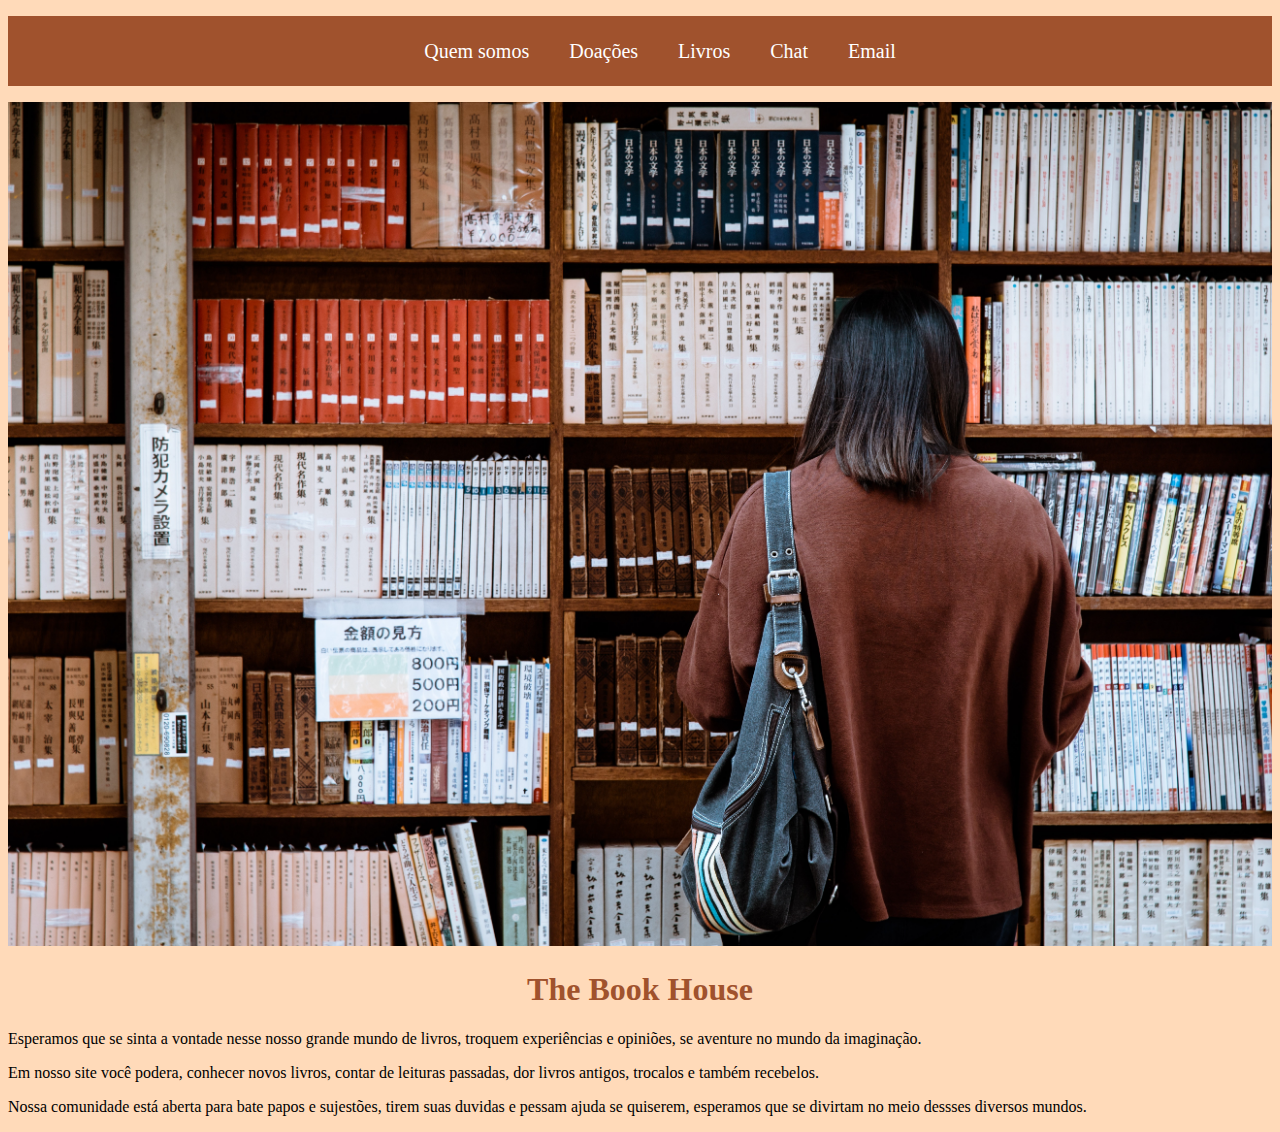
<file: index.html>
<!DOCTYPE html>
<html lang="pt-br">
<head>
    <meta charset="UTF-8">
    <meta name="viewport" content="width=device-width, initial-scale=1.0">
    <title>The Book House</title>
    <link rel="stylesheet" href="css/style.css">


</head>
<body>
    <div class="menu">
        <ul>
            <li><a href="sobrenos.html">Quem somos</a></li>
            <li><a href="doacoes.html">Doações</a></li>
            <li><a href="livros.html">Livros</a></li>
            <li><a href="chat.html">Chat</a></li>
            <li><a href="mailto:thebookhousesites@gmail.com">Email</a></li>
        </ul>
    </div>
    <div> 
        <img class="banner" src="imagens/pexels-abby-chung-1106468.jpg" alt="Foto de livros ">
    </div>
    <div>
     <h1 class="body">The Book House</h1>
     <p>Esperamos que se sinta a vontade nesse nosso grande mundo de livros, troquem experiências e opiniões, se aventure no mundo da imaginação.</p>
     <p>Em nosso site você podera, conhecer novos livros, contar de leituras passadas, dor livros antigos, trocalos e também recebelos.</p>
    
    <p>Nossa comunidade está aberta para bate papos e sujestões, tirem suas duvidas e pessam ajuda se quiserem, esperamos que se divirtam no meio dessses diversos mundos.</h1>
    </div>
</body>
</html>
</file>
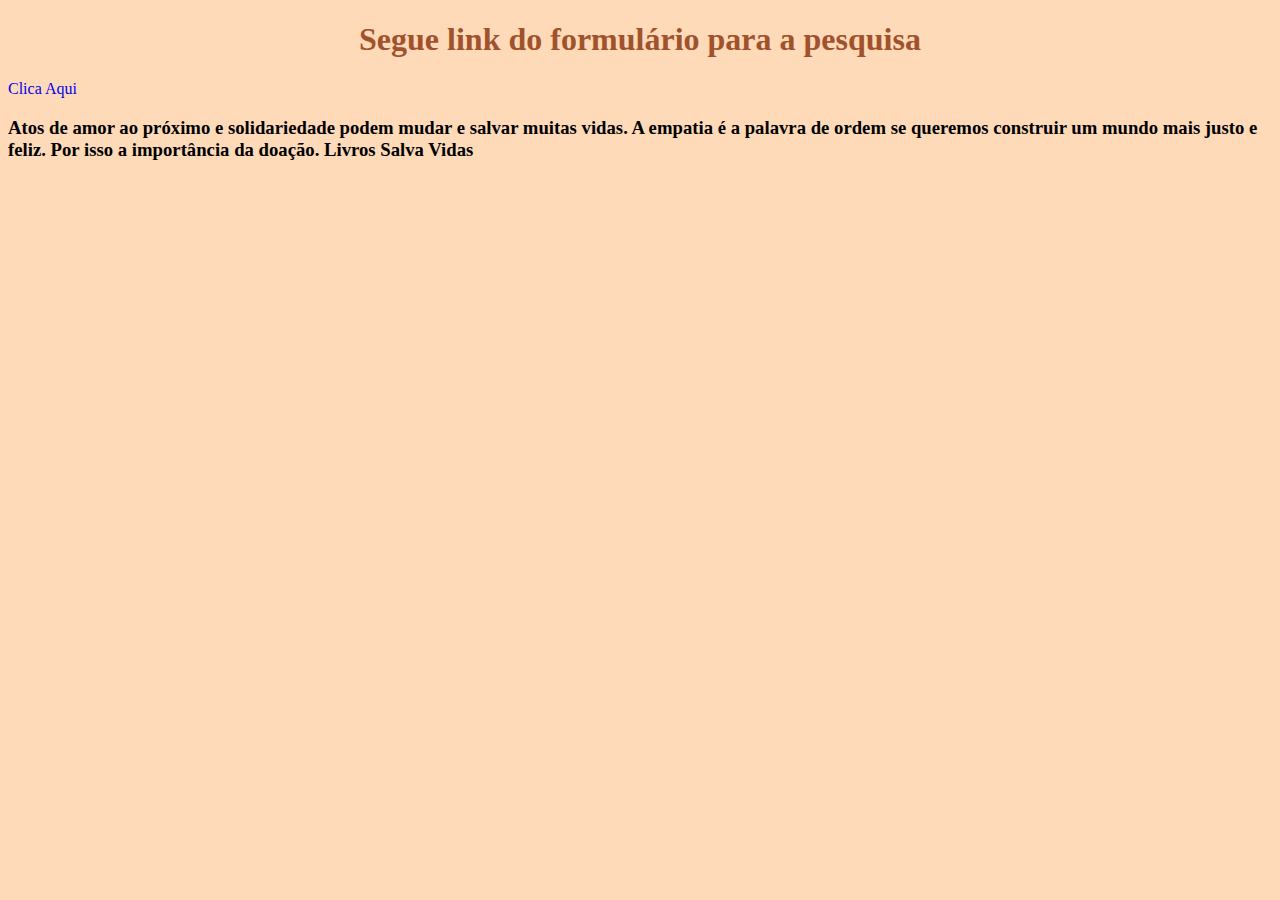
<file: doacoes.html>
<!DOCTYPE html>
<html lang="en">
<head>
    <meta charset="UTF-8">
    <meta name="viewport" content="width=device-width, initial-scale=1.0">
    <title>DOAÇÕES</title>
    <link rel="stylesheet" href="/css/style.css">
</head>
<body>
    <h1>Segue link do formulário para a pesquisa</h1>
    <a href="http://docs.google.com/forms/d/e/1FAIpQLSfW17Ro8Prv_DusbDKAbhzWuQIstlaW4baFSEYS-bj-HDV5Zw/alreadyresponded?pli=1&pli=1">Clica Aqui</a>
</body>
<H3> Atos de amor ao próximo e solidariedade podem mudar e salvar muitas vidas. A empatia é a palavra de ordem se queremos construir um mundo mais justo e feliz.
    Por isso a importância da doação.
    Livros Salva Vidas
</H3>
</html>
</file>
<file: css/style.css>
*{
    text-decoration: none;
}

body{
    background-color: #FFDAB9;
}
.banner{ 
    width: 100%;
}
.menu ul{
    background-color: #A0522D;
    height:70px;
    list-style:none;
    display:flex;
    align-items: center;
    justify-content: center;


}

.menu ul li{
    padding: :30px 20px;
    font-size: 20px;
    margin: 20px;

}
.menu ul a{
    color: white;
}
.menu ul a:hover{
    background-color:#FFDAB9;
    vertical-align: middle;
    padding: 23px;
    transition: 0.3s;
}
h1{ 
color: #A0522D;
text-align: center;
}
</file>
